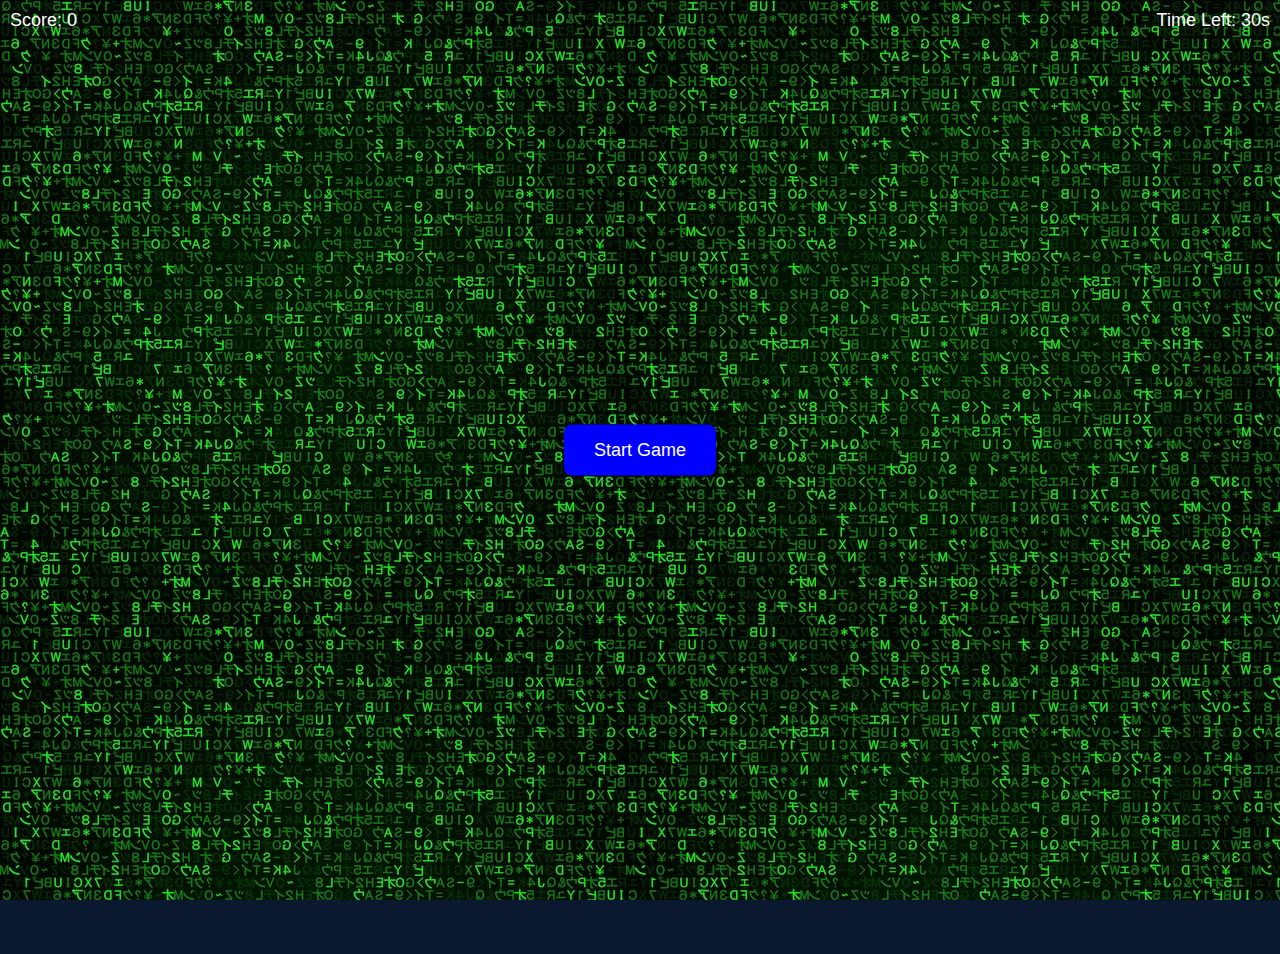
<file: wtf.html>
<!DOCTYPE html>
<html lang="en">
<head>
    <meta charset="UTF-8">
    <meta name="viewport" content="width=device-width, initial-scale=1.0">
    <title>Developer Tap Game</title>
    <style>
        body {
  margin: 0;
  padding: 0;
  font-family: Arial, sans-serif;
  background: #0a192f;
  color: #fff;
  overflow: hidden;
}

#game-area {
  position: relative;
  width: 100%;
  height: 100vh;
  background-image: url(icons/wtfbackground.jpg);
  overflow: hidden;
}

#score-container, #timer-container {
  position: absolute;
  top: 10px;
  font-size: 18px;
  z-index: 10;
}

#score-container {
  left: 10px;
}

#timer-container {
  right: 10px;
}

#start-btn {
  position: absolute;
  top: 50%;
  left: 50%;
  transform: translate(-50%, -50%);
  padding: 15px 30px;
  font-size: 18px;
  background: blue;
  color: white;
  border: none;
  border-radius: 8px;
  cursor: pointer;
}

.item {
  position: absolute;
  width: 60px;
  height: 60px;
  cursor: pointer;
  animation: fall 4s linear;
  z-index: 5;
}

.item img {
  width: 100%;
  height: 100%;
  object-fit: contain;
}

.explosion {
  position: absolute;
  width: 60px;
  height: 60px;
  background: url('icons/explosion.png') no-repeat center;
  background-size: contain;
  animation: explode 0.5s steps(8) forwards;
  pointer-events: none;
  z-index: 10;
}

@keyframes fall {
  0% {
      top: -70px;
  }
  100% {
      top: 100vh;
  }
}

@keyframes explode {
  from {
      background-position: 0 0;
  }
  to {
      background-position: -480px 0; /* Adjust based on sprite sheet */
  }
}

    </style>
</head>
<body>
    <div id="game-area">
        <div id="score-container">Score: <span id="score">0</span></div>
        <div id="timer-container">Time Left: <span id="timer">30</span>s</div>
        <button id="start-btn">Start Game</button>
    </div>

    <br><br><br>
    <script src="wtfscript.js"></script>
</body>
</html>
</file>
